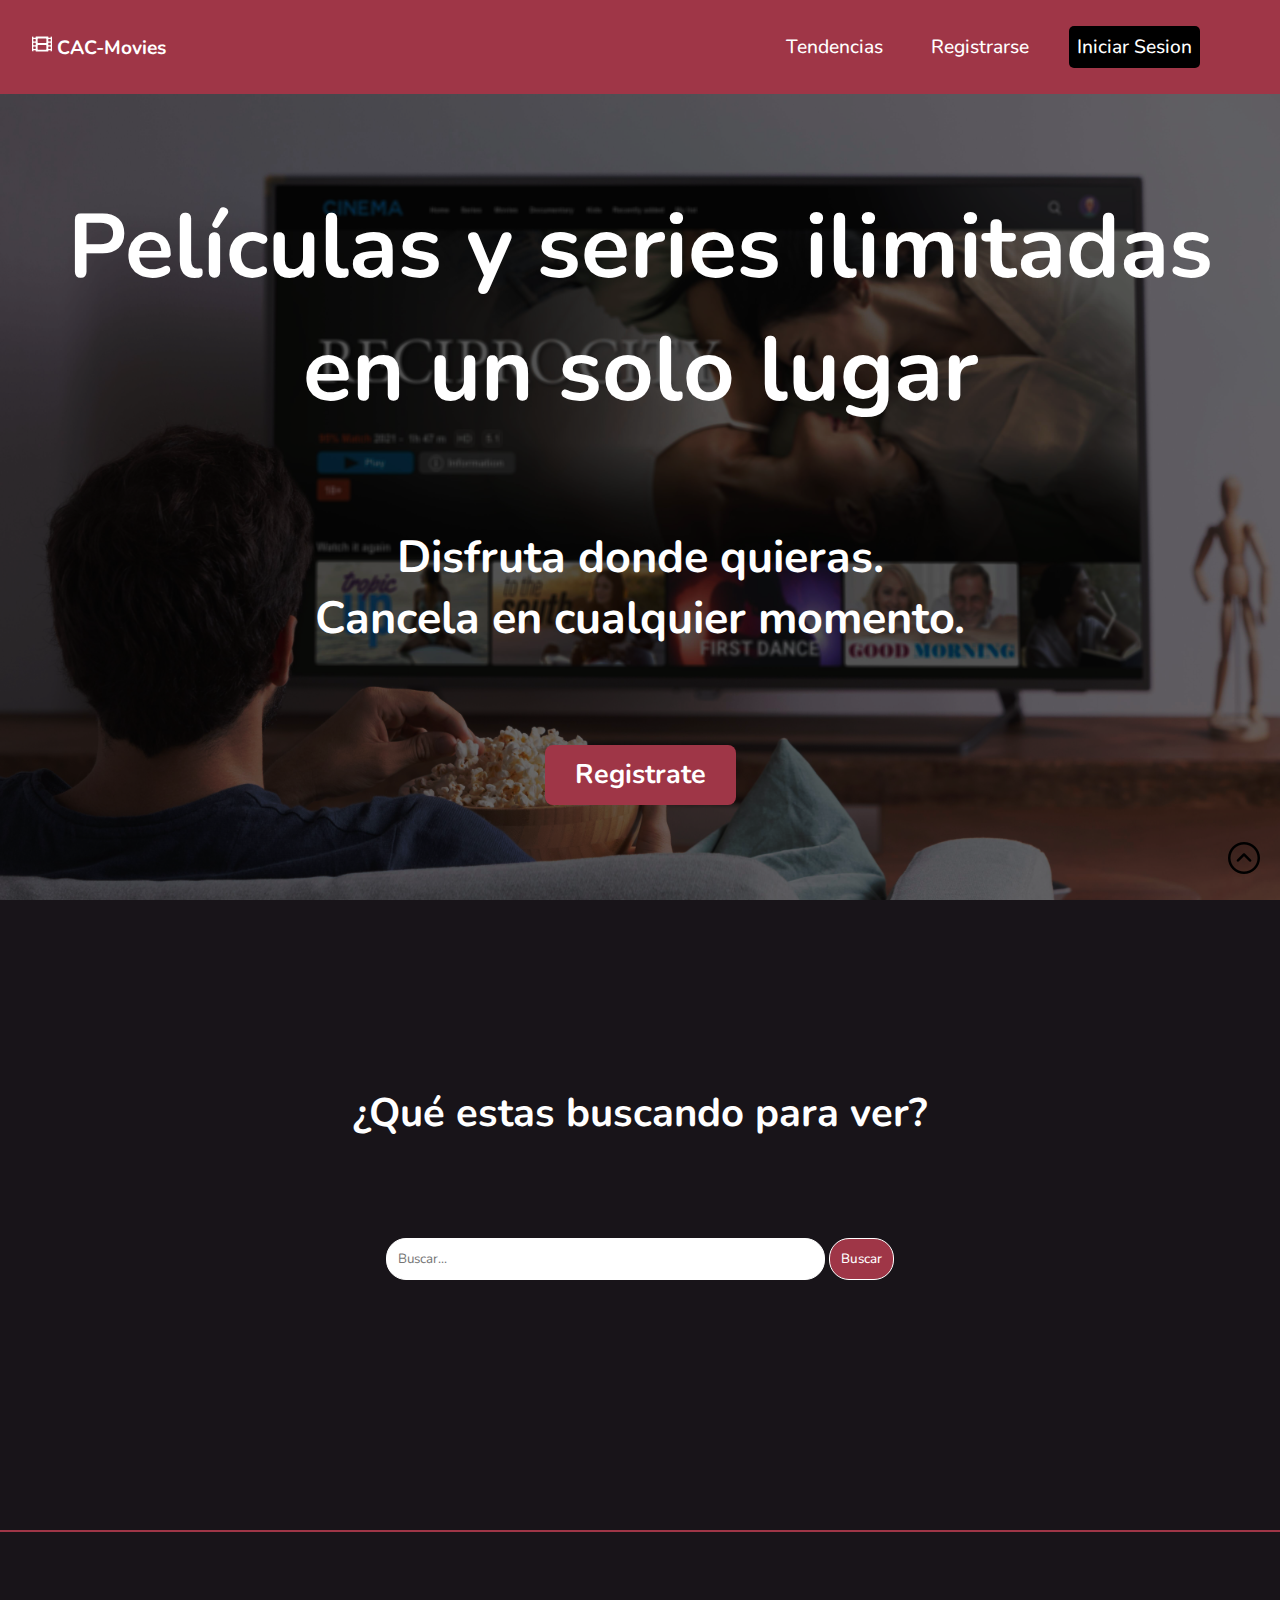
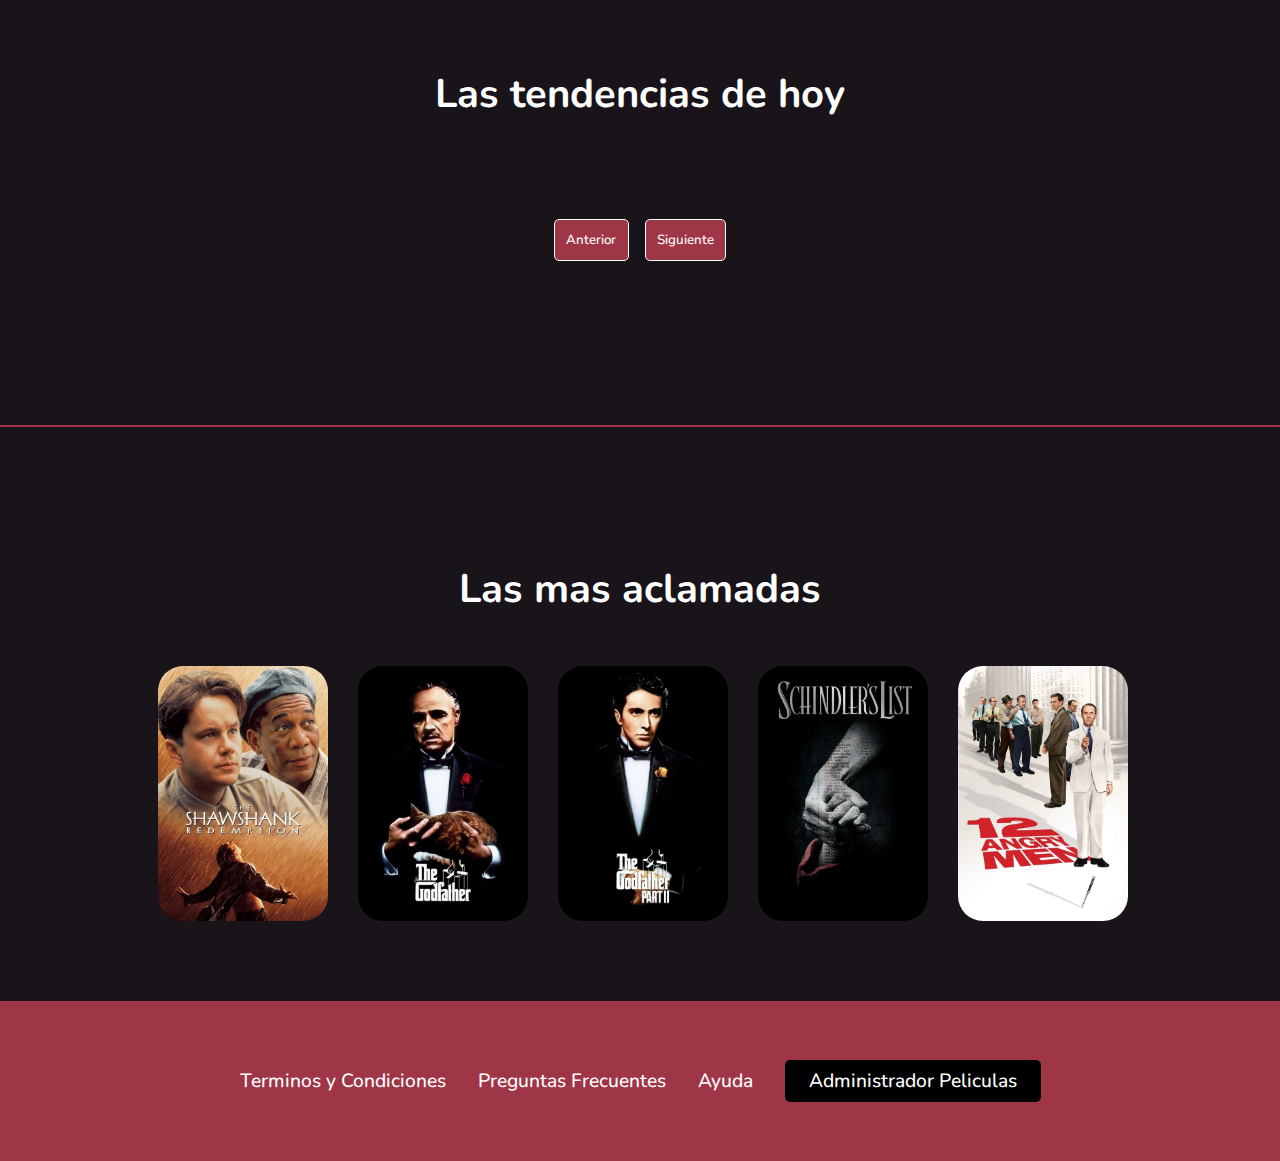
<file: index.html>
<!doctype html>
<html lang="en">

<head>

    <!-- Required meta tags -->
    <meta charset="utf-8" />
    <meta name="viewport" content="width=device-width, initial-scale=1, shrink-to-fit=no" />

    <!-- Bootstrap CSS v5.2.1 -->

    <!--( COMENTE ESTE LINK DE BOOSTRAP PORQUE ME AFECTA EN MI CSS) !

     <link href="https://cdn.jsdelivr.net/npm/bootstrap@5.3.2/dist/css/bootstrap.min.css" rel="stylesheet"
        integrity="sha384-T3c6CoIi6uLrA9TneNEoa7RxnatzjcDSCmG1MXxSR1GAsXEV/Dwwykc2MPK8M2HN" crossorigin="anonymous" />
    -->
    <link rel="preconnect" href="https://fonts.googleapis.com">
    <link rel="preconnect" href="https://fonts.gstatic.com" crossorigin>
    <link href="https://fonts.googleapis.com/css2?family=Nunito:ital,wght@0,200..1000;1,200..1000&display=swap"
        rel="stylesheet">

    <link rel="icon" href="./assets/Iconos/clapperboard_4240150.png">

    <link rel="stylesheet" href="./css/style.css">

   

    <title>CAC-MOVIES</title>

</head>

<body>
    <header>

        <nav class="naveg">

            <a href="#main" class="logo">
                <img src="./assets/Iconos/film-solid.svg" aria-hidden="true" height="20vw" alt="movie">
                <span>CAC-Movies</span>
            </a>

            <div class="container">

                <div class="item">
                    <a href="#tendencias" class="navLink">Tendencias</a>
                </div>

                <div class="item">
                    <a href="./formularioRegistro.html" class="navLink">Registrarse</a>
                </div>

                <div class="inicio">
                    <a href="./formularioIngreso.html" class="navInicio">Iniciar Sesion</a>
                </div>

            </div>

        </nav>

    </header>

    <main id="main" class="main">
        <section class="principal">
            <section class="banner">
                <h1>Películas y series ilimitadas
                    <br>
                    en un solo lugar
                </h1>
                <h2>Disfruta donde quieras.
                    <br>
                    Cancela en cualquier momento.
                </h2>
                <a class="botonRegistro" href="./formularioRegistro.html">Registrate</a>
            </section>
        </section>


        <section class="buscador">
            <h3 class="tituloSection">¿Qué estas buscando para ver?</h3>
            <article>
                <form>
                    <label for="buscador"></label>
                    <input class="barraBusqueda" type="text" size="50" placeholder="Buscar..." name="buscador"
                        id="buscador">
                    <input type="button" class="botonBusqueda" value="Buscar">
                </form>
            </article>

        </section>
        <!-- Seccion Tendencias -->
        <hr>

        <section id="tendencias">
            <h3 class="tituloSection">Las tendencias de hoy</h3>
            <div class="peliculas" id="tendenciasContainer">
                <!--
                <div class="peliculas"><a href="./pages/detalle.html">
                        <div class="pelicula"><img class="imgTendencia"
                                src="https://image.tmdb.org/t/p/w500//gmGK5Gw5CIGMPhOmTO0bNA9Q66c.jpg"
                                alt="Godzilla x Kong: The New Empire" loading="lazy">
                            <div class="tituloPelicula">
                                <h4>Godzilla x Kong: The New Empire</h4>
                            </div>
                        </div>
                    </a></div>
                    
                <div class="peliculas"><a href="./pages/detalle.html">
                        <div class="pelicula"><img class="imgTendencia"
                                src="https://image.tmdb.org/t/p/w500//kDp1vUBnMpe8ak4rjgl3cLELqjU.jpg"
                                alt="Kung Fu Panda 4" loading="lazy">
                            <div class="tituloPelicula">
                                <h4>Kung Fu Panda 4</h4>
                            </div>
                        </div>
                    </a></div>
                <div class="peliculas"><a href="./pages/detalle.html">
                        <div class="pelicula"><img class="imgTendencia"
                                src="https://image.tmdb.org/t/p/w500//1pdfLvkbY9ohJlCjQH2CZjjYVvJ.jpg"
                                alt="Dune: Part Two" loading="lazy">
                            <div class="tituloPelicula">
                                <h4>Dune: Part Two</h4>
                            </div>
                        </div>
                    </a></div>
                <div class="peliculas"><a href="./pages/detalle.html">
                        <div class="pelicula"><img class="imgTendencia"
                                src="https://image.tmdb.org/t/p/w500//hu40Uxp9WtpL34jv3zyWLb5zEVY.jpg" alt="No Way Up"
                                loading="lazy">
                            <div class="tituloPelicula">
                                <h4>No Way Up</h4>
                            </div>
                        </div>
                    </a></div>
                <div class="peliculas"><a href="./pages/detalle.html">
                        <div class="pelicula"><img class="imgTendencia"
                                src="https://image.tmdb.org/t/p/w500//8QVDXDiOGHRcAD4oM6MXjE0osSj.jpg" alt="Alienoid"
                                loading="lazy">
                            <div class="tituloPelicula">
                                <h4>Alienoid</h4>
                            </div>
                        </div>
                    </a></div>
                <div class="peliculas"><a href="./pages/detalle.html">
                        <div class="pelicula"><img class="imgTendencia"
                                src="https://image.tmdb.org/t/p/w500//bXi6IQiQDHD00JFio5ZSZOeRSBh.jpg" alt="Road House"
                                loading="lazy">
                            <div class="tituloPelicula">
                                <h4>Road House</h4>
                            </div>
                        </div>
                    </a></div>
                <div class="peliculas"><a href="./pages/detalle.html">
                        <div class="pelicula"><img class="imgTendencia"
                                src="https://image.tmdb.org/t/p/w500//ldfCF9RhR40mppkzmftxapaHeTo.jpg" alt="Migration"
                                loading="lazy">
                            <div class="tituloPelicula">
                                <h4>Migration</h4>
                            </div>
                        </div>
                    </a></div>
                <div class="peliculas"><a href="./pages/detalle.html">
                        <div class="pelicula"><img class="imgTendencia"
                                src="https://image.tmdb.org/t/p/w500//tMO0YLXgJZBnIAjoTSz26zE33YN.jpg" alt="Damaged"
                                loading="lazy">
                            <div class="tituloPelicula">
                                <h4>Damaged</h4>
                            </div>
                        </div>
                    </a></div>
                <div class="peliculas"><a href="./pages/detalle.html">
                        <div class="pelicula"><img class="imgTendencia"
                                src="https://image.tmdb.org/t/p/w500//wTW2t8ocWDlHns8I7vQxuqkyK58.jpg" alt="Breathe"
                                loading="lazy">
                            <div class="tituloPelicula">
                                <h4>Breathe</h4>
                            </div>
                        </div>
                    </a></div>
                <div class="peliculas"><a href="./pages/detalle.html">
                        <div class="pelicula"><img class="imgTendencia"
                                src="https://image.tmdb.org/t/p/w500//jFK2ZLQUzo9pea0jfMCHDfvWsx7.jpg"
                                alt="The Wages of Fear" loading="lazy">
                            <div class="tituloPelicula">
                                <h4>The Wages of Fear</h4>
                            </div>
                        </div>
                    </a></div>
                <div class="peliculas"><a href="./pages/detalle.html">
                        <div class="pelicula"><img class="imgTendencia"
                                src="https://image.tmdb.org/t/p/w500//cxevDYdeFkiixRShbObdwAHBZry.jpg"
                                alt="Rebel Moon - Part Two: The Scargiver" loading="lazy">
                            <div class="tituloPelicula">
                                <h4>Rebel Moon - Part Two: The Scargiver</h4>
                            </div>
                        </div>
                    </a></div>
                <div class="peliculas"><a href="./pages/detalle.html">
                        <div class="pelicula"><img class="imgTendencia"
                                src="https://image.tmdb.org/t/p/w500//rULWuutDcN5NvtiZi4FRPzRYWSh.jpg" alt="Madame Web"
                                loading="lazy">
                            <div class="tituloPelicula">
                                <h4>Madame Web</h4>
                            </div>
                        </div>
                    </a></div>
                <div class="peliculas"><a href="./pages/detalle.html">
                        <div class="pelicula"><img class="imgTendencia"
                                src="https://image.tmdb.org/t/p/w500//zIAF0UXtCJTJOYNYWiBfyifaaOi.jpg" alt="Outsource"
                                loading="lazy">
                            <div class="tituloPelicula">
                                <h4>Outsource</h4>
                            </div>
                        </div>
                    </a></div>
                <div class="peliculas"><a href="./pages/detalle.html">
                        <div class="pelicula"><img class="imgTendencia"
                                src="https://image.tmdb.org/t/p/w500//p1LbrdJ53dGfEhRopG71akfzOVu.jpg"
                                alt="After the Pandemic" loading="lazy">
                            <div class="tituloPelicula">
                                <h4>After the Pandemic</h4>
                            </div>
                        </div>
                    </a></div>
                <div class="peliculas"><a href="./pages/detalle.html">
                        <div class="pelicula"><img class="imgTendencia"
                                src="https://image.tmdb.org/t/p/w500//y2Aimt8isimtigec3e4kB2G9FMR.jpg" alt="Hard Hit"
                                loading="lazy">
                            <div class="tituloPelicula">
                                <h4>Hard Hit</h4>
                            </div>
                        </div>
                    </a></div>
                <div class="peliculas"><a href="./pages/detalle.html">
                        <div class="pelicula"><img class="imgTendencia"
                                src="https://image.tmdb.org/t/p/w500//mMnzNYvpqLLLdgF5TMmXfuy6wzx.jpg"
                                alt="Woody Woodpecker Goes to Camp" loading="lazy">
                            <div class="tituloPelicula">
                                <h4>Woody Woodpecker Goes to Camp</h4>
                            </div>
                        </div>
                    </a></div>
                <div class="peliculas"><a href="./pages/detalle.html">
                        <div class="pelicula"><img class="imgTendencia"
                                src="https://image.tmdb.org/t/p/w500//sh7Rg8Er3tFcN9BpKIPOMvALgZd.jpg" alt="Civil War"
                                loading="lazy">
                            <div class="tituloPelicula">
                                <h4>Civil War</h4>
                            </div>
                        </div>
                    </a></div>
                <div class="peliculas"><a href="./pages/detalle.html">
                        <div class="pelicula"><img class="imgTendencia"
                                src="https://image.tmdb.org/t/p/w500//rtosxP5sXuoRFPH4sVbMccLIPiV.jpg"
                                alt="The Three Musketeers: Milady" loading="lazy">
                            <div class="tituloPelicula">
                                <h4>The Three Musketeers: Milady</h4>
                            </div>
                        </div>
                    </a></div>
                <div class="peliculas"><a href="./pages/detalle.html">
                        <div class="pelicula"><img class="imgTendencia"
                                src="https://image.tmdb.org/t/p/w500//uoBHsxSgfc3PQsSn98RfnbePHOy.jpg"
                                alt="The Tearsmith" loading="lazy">
                            <div class="tituloPelicula">
                                <h4>The Tearsmith</h4>
                            </div>
                        </div>
                    </a></div>
                <div class="peliculas"><a href="./pages/detalle.html">
                        <div class="pelicula"><img class="imgTendencia"
                                src="https://image.tmdb.org/t/p/w500//ccJpK0rqzhQeP7Mrs2uKqObFY4L.jpg"
                                alt="Creation of the Gods I: Kingdom of Storms" loading="lazy">
                            <div class="tituloPelicula">
                                <h4>Creation of the Gods I: Kingdom of Storms</h4>
                            </div>
                        </div>
                    </a></div>

                    -->

            </div>
            <div class="contenedorBotones">
                <button class="botonanterior" id="botonanterior">Anterior</button>
                <button class="botonsiguiente" id="botonsiguiente">Siguiente</button>
            </div>
        </section>

        <hr>
        <!-- Termina seccion tendencia -->

        <!-- Seccion Mas Aclamadas -->

        <div class="masAclamadas">
            <div class="tituloAclamadas">
                <h3 class="tituloSection">Las mas aclamadas</h3>
            </div>
            <div class="imagenesAclamadas">
                <div><img src="./assets/img/aclamada_1.jpg" alt=""></div>
                <div><img src="./assets/img/aclamada_2.jpg" alt=""></div>
                <div><img src="./assets/img/aclamada_3.jpg" alt=""></div>
                <div><img src="./assets/img/aclamada_4.jpg" alt=""></div>
                <div><img src="./assets/img/aclamada_5.jpg" alt=""></div>
                <div><img src="./assets/img/aclamada_6.jpg" alt=""></div>
                <div><img src="./assets/img/aclamada_7.jpg" alt=""></div>
                <div><img src="./assets/img/aclamada_8.jpg" alt=""></div>
                <div><img src="./assets/img/aclamada_9.jpg" alt=""></div>
                <div><img src="./assets/img/aclamada_10.jpg" alt=""></div>
                <div><img src="./assets/img/aclamada_11.jpg" alt=""></div>
                <div><img src="./assets/img/aclamada_12.jpg" alt=""></div>

            </div>

        </div>

         <!-- Termina Mas Aclamadas -->



        <footer class="footer">

            <nav class="navega">
                <div class="container2">
                    <div class=" item2">
                        <a href="" class="linkitem"> Terminos y Condiciones</a>
                    </div>

                    <div class="item2">
                        <a href="" class="linkitem"> Preguntas Frecuentes</a>
                    </div>

                    <div class=" item2">
                        <a href="" class="linkitem"> Ayuda</a>
                    </div>

                    <div class=" inicio">
                        <a href="" class="linkitem"> Administrador Peliculas</a>
                    </div>
                </div>

            </nav>
            <a href="#main" class="arriba">
                <img src="./assets/img/flecha-hacia-arriba.png" alt="ir arriba">
            </a>
        </footer>

        <script src="./js/index.js"></script>

        <script src="https://cdn.jsdelivr.net/npm/@popperjs/core@2.11.8/dist/umd/popper.min.js"
            integrity="sha384-I7E8VVD/ismYTF4hNIPjVp/Zjvgyol6VFvRkX/vR+Vc4jQkC+hVqc2pM8ODewa9r"
            crossorigin="anonymous"></script>

        <script src="https://cdn.jsdelivr.net/npm/bootstrap@5.3.2/dist/js/bootstrap.min.js"
            integrity="sha384-BBtl+eGJRgqQAUMxJ7pMwbEyER4l1g+O15P+16Ep7Q9Q+zqX6gSbd85u4mG4QzX+"
            crossorigin="anonymous"></script>
    </main>

    </body>

</html>
</file>
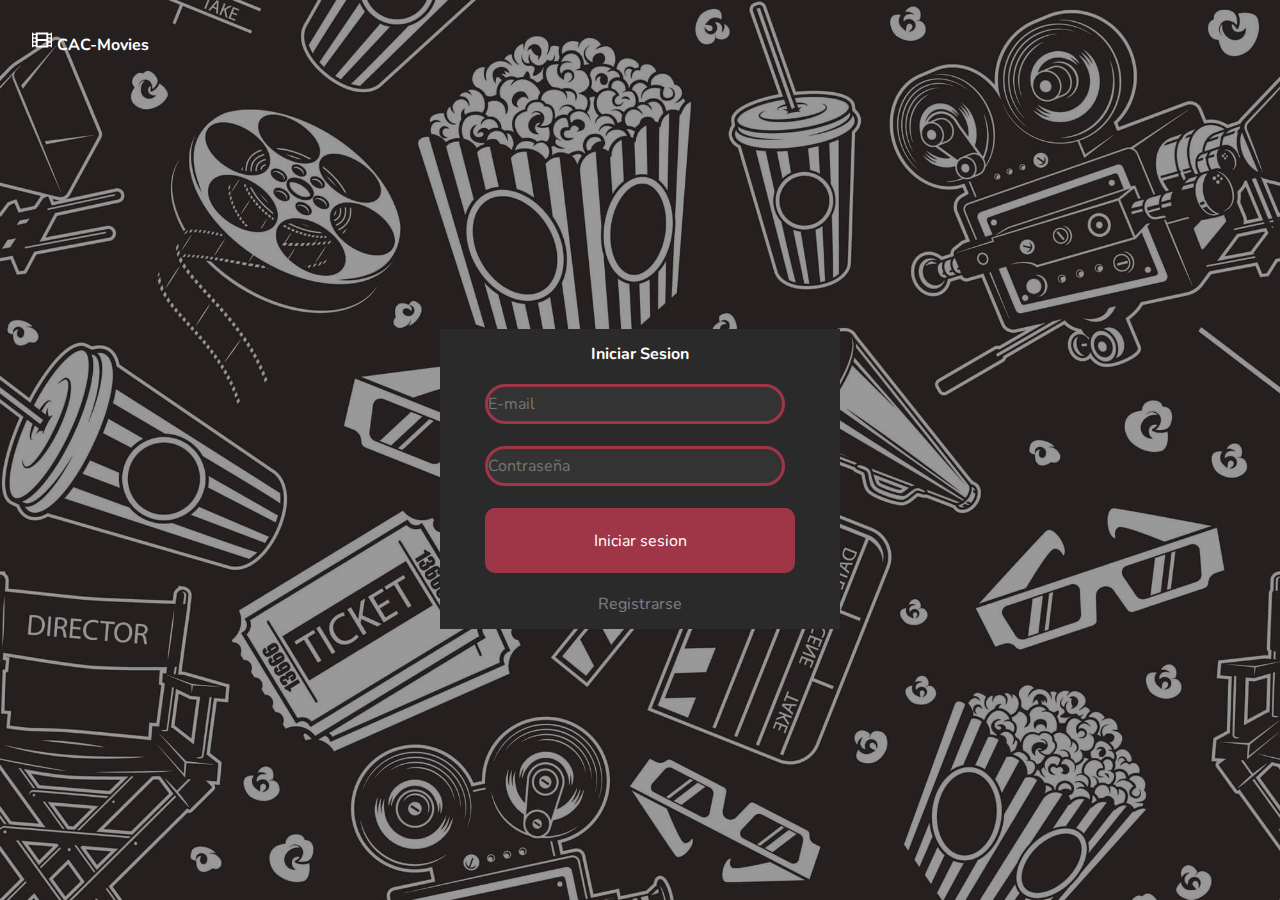
<file: formularioIngreso.html>
<!DOCTYPE html>
<html lang="en">

<head>
    <meta charset="UTF-8">
    <meta name="viewport" content="width=device-width, initial-scale=1.0">
    <title>Ingreso</title>
    <link rel="stylesheet" type="text/css" href="css/formularioingreso.css">
    <link rel="icon" href="./assets/Iconos/clapperboard_4240150.png" type="image/x-icon">
    <link rel="preconnect" href="https://fonts.googleapis.com">
    <link rel="preconnect" href="https://fonts.gstatic.com" crossorigin>
    <link href="https://fonts.googleapis.com/css2?family=Nunito:ital,wght@0,200..1000;1,200..1000&display=swap" rel="stylesheet">
</head>

<body>
    <header>
        <nav class="naveg" >
            <a href="./index.html" class="logo">
                <img src="./assets/Iconos/film-solid.svg" aria-hidden="true" height="20vw" alt="movie">
                <span>CAC-Movies</span>            
            </a>
        </nav>
    </header>
    <div class=contenedor>
        <div class="titulo">
            <h2>Iniciar Sesion</h2>
        </div>
        <div class="formulario">
            <form id="formularioingreso" method="post">
                <input class="email" type="text" name="email" id="email" placeholder="E-mail">
                <br>
                <span id="erroremail" class="error"></span>
                <br>
                <input class="contrasena" type="password" id="contrasena" name="contrasena" placeholder="Contraseña">
                <br>
                <span id="errorcontrasena" class="error"></span>
                <br>
                <input class="iniciar" type="submit" value="Iniciar sesion">
            </form>
        </div>
        <div class="registrarse">
            <a href="./formularioRegistro.html">Registrarse</a>
        </div>
    </div>

    <script src="./js/formularioingreso.js"></script>

</body>

</html>
</file>
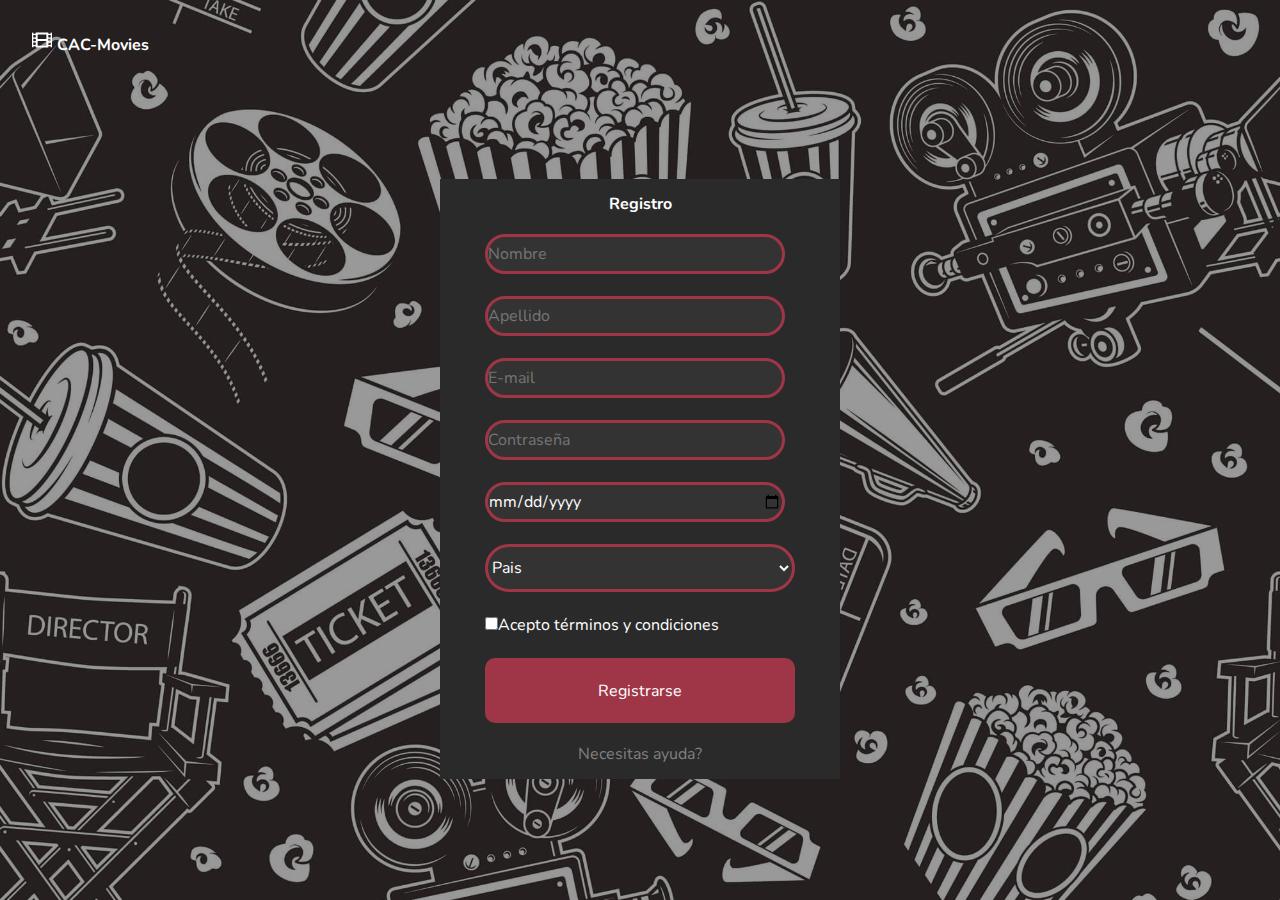
<file: formularioRegistro.html>
<!DOCTYPE html>
<html lang="en">

<head>
    <meta charset="UTF-8">
    <meta name="viewport" content="width=device-width, initial-scale=1.0">
    <title>Registro</title>
    <link rel="stylesheet" type="text/css" href="css/formularioregistro.css">
    <link rel="icon" href="./assets/Iconos/clapperboard_4240150.png" type="image/x-icon">
    <link rel="preconnect" href="https://fonts.googleapis.com">
    <link rel="preconnect" href="https://fonts.gstatic.com" crossorigin>
    <link href="https://fonts.googleapis.com/css2?family=Nunito:ital,wght@0,200..1000;1,200..1000&display=swap" rel="stylesheet">
</head>

<body>
    <header>
        <nav class="naveg" >
            <a href="./index.html" class="logo">
                <img src="./assets/Iconos/film-solid.svg" aria-hidden="true" height="20vw" alt="movie">
                <span>CAC-Movies</span>            
            </a>
        </nav>
    </header>
    <div class=contenedor>
        <div class="titulo">
            <h2>Registro</h2>
        </div>
        <div class="formulario">
            <form id="formularioregistro" method="post">
                <input class="nombre" type="text" name="nombre" id="nombre" placeholder="Nombre">
                <br>
                <span id="errornombre" class="error"></span>
                <br>
                <input class="apellido" type="text" name="apellido" id="apellido" placeholder="Apellido">
                <br>
                <span id="errorapellido" class="error"></span>
                <br>
                <input class="email" type="text" name="email" id="email" placeholder="E-mail">
                <br>
                <span id="erroremail" class="error"></span>
                <br>
                <input class="contrasena" type="password" name="contrasena" id="contrasena" placeholder="Contraseña">
                <br>
                <span id="errorcontrasena" class="error"></span>
                <br>
                <input class="date" type="date" name="date" id="date">
                <br>
                <span id="errorfecha" class="error"></span>
                <br>
                <select class="pais" name="pais" id="pais">
                    <option value="">Pais</option>
                    <option value="AF">Afganistán</option>
                    <option value="AL">Albania</option>
                    <option value="DE">Alemania</option>
                    <option value="AD">Andorra</option>
                    <option value="AO">Angola</option>
                    <option value="AI">Anguilla</option>
                    <option value="AQ">Antártida</option>
                    <option value="AG">Antigua y Barbuda</option>
                    <option value="AN">Antillas Holandesas</option>
                    <option value="SA">Arabia Saudí</option>
                    <option value="DZ">Argelia</option>
                    <option value="AR">Argentina</option>
                    <option value="AM">Armenia</option>
                    <option value="AW">Aruba</option>
                    <option value="AU">Australia</option>
                    <option value="AT">Austria</option>
                    <option value="AZ">Azerbaiyán</option>
                    <option value="BS">Bahamas</option>
                    <option value="BH">Bahrein</option>
                    <option value="BD">Bangladesh</option>
                    <option value="BB">Barbados</option>
                    <option value="BE">Bélgica</option>
                    <option value="BZ">Belice</option>
                    <option value="BJ">Benin</option>
                    <option value="BM">Bermudas</option>
                    <option value="BY">Bielorrusia</option>
                    <option value="MM">Birmania</option>
                    <option value="BO">Bolivia</option>
                    <option value="BA">Bosnia y Herzegovina</option>
                    <option value="BW">Botswana</option>
                    <option value="BR">Brasil</option>
                    <option value="BN">Brunei</option>
                    <option value="BG">Bulgaria</option>
                    <option value="BF">Burkina Faso</option>
                    <option value="BI">Burundi</option>
                    <option value="BT">Bután</option>
                    <option value="CV">Cabo Verde</option>
                    <option value="KH">Camboya</option>
                    <option value="CM">Camerún</option>
                    <option value="CA">Canadá</option>
                    <option value="TD">Chad</option>
                    <option value="CL">Chile</option>
                    <option value="CN">China</option>
                    <option value="CY">Chipre</option>
                    <option value="VA">Ciudad del Vaticano (Santa Sede)</option>
                    <option value="CO">Colombia</option>
                    <option value="KM">Comores</option>
                    <option value="CG">Congo</option>
                    <option value="CD">Congo, República Democrática del</option>
                    <option value="KR">Corea</option>
                    <option value="KP">Corea del Norte</option>
                    <option value="CI">Costa de Marfíl</option>
                    <option value="CR">Costa Rica</option>
                    <option value="HR">Croacia (Hrvatska)</option>
                    <option value="CU">Cuba</option>
                    <option value="DK">Dinamarca</option>
                    <option value="DJ">Djibouti</option>
                    <option value="DM">Dominica</option>
                    <option value="EC">Ecuador</option>
                    <option value="EG">Egipto</option>
                    <option value="SV">El Salvador</option>
                    <option value="AE">Emiratos Árabes Unidos</option>
                    <option value="ER">Eritrea</option>
                    <option value="SI">Eslovenia</option>
                    <option value="ES">España</option>
                    <option value="US">Estados Unidos</option>
                    <option value="EE">Estonia</option>
                    <option value="ET">Etiopía</option>
                    <option value="FJ">Fiji</option>
                    <option value="PH">Filipinas</option>
                    <option value="FI">Finlandia</option>
                    <option value="FR">Francia</option>
                    <option value="GA">Gabón</option>
                    <option value="GM">Gambia</option>
                    <option value="GE">Georgia</option>
                    <option value="GH">Ghana</option>
                    <option value="GI">Gibraltar</option>
                    <option value="GD">Granada</option>
                    <option value="GR">Grecia</option>
                    <option value="GL">Groenlandia</option>
                    <option value="GP">Guadalupe</option>
                    <option value="GU">Guam</option>
                    <option value="GT">Guatemala</option>
                    <option value="GY">Guayana</option>
                    <option value="GF">Guayana Francesa</option>
                    <option value="GN">Guinea</option>
                    <option value="GQ">Guinea Ecuatorial</option>
                    <option value="GW">Guinea-Bissau</option>
                    <option value="HT">Haití</option>
                    <option value="HN">Honduras</option>
                    <option value="HU">Hungría</option>
                    <option value="IN">India</option>
                    <option value="ID">Indonesia</option>
                    <option value="IQ">Irak</option>
                    <option value="IR">Irán</option>
                    <option value="IE">Irlanda</option>
                    <option value="BV">Isla Bouvet</option>
                    <option value="CX">Isla de Christmas</option>
                    <option value="IS">Islandia</option>
                    <option value="KY">Islas Caimán</option>
                    <option value="CK">Islas Cook</option>
                    <option value="CC">Islas de Cocos o Keeling</option>
                    <option value="FO">Islas Faroe</option>
                    <option value="HM">Islas Heard y McDonald</option>
                    <option value="FK">Islas Malvinas</option>
                    <option value="MP">Islas Marianas del Norte</option>
                    <option value="MH">Islas Marshall</option>
                    <option value="UM">Islas menores de Estados Unidos</option>
                    <option value="PW">Islas Palau</option>
                    <option value="SB">Islas Salomón</option>
                    <option value="SJ">Islas Svalbard y Jan Mayen</option>
                    <option value="TK">Islas Tokelau</option>
                    <option value="TC">Islas Turks y Caicos</option>
                    <option value="VI">Islas Vírgenes (EEUU)</option>
                    <option value="VG">Islas Vírgenes (Reino Unido)</option>
                    <option value="WF">Islas Wallis y Futuna</option>
                    <option value="IL">Israel</option>
                    <option value="IT">Italia</option>
                    <option value="JM">Jamaica</option>
                    <option value="JP">Japón</option>
                    <option value="JO">Jordania</option>
                    <option value="KZ">Kazajistán</option>
                    <option value="KE">Kenia</option>
                    <option value="KG">Kirguizistán</option>
                    <option value="KI">Kiribati</option>
                    <option value="KW">Kuwait</option>
                    <option value="LA">Laos</option>
                    <option value="LS">Lesotho</option>
                    <option value="LV">Letonia</option>
                    <option value="LB">Líbano</option>
                    <option value="LR">Liberia</option>
                    <option value="LY">Libia</option>
                    <option value="LI">Liechtenstein</option>
                    <option value="LT">Lituania</option>
                    <option value="LU">Luxemburgo</option>
                    <option value="MK">Macedonia, Ex-República Yugoslava de</option>
                    <option value="MG">Madagascar</option>
                    <option value="MY">Malasia</option>
                    <option value="MW">Malawi</option>
                    <option value="MV">Maldivas</option>
                    <option value="ML">Malí</option>
                    <option value="MT">Malta</option>
                    <option value="MA">Marruecos</option>
                    <option value="MQ">Martinica</option>
                    <option value="MU">Mauricio</option>
                    <option value="MR">Mauritania</option>
                    <option value="YT">Mayotte</option>
                    <option value="MX">México</option>
                    <option value="FM">Micronesia</option>
                    <option value="MD">Moldavia</option>
                    <option value="MC">Mónaco</option>
                    <option value="MN">Mongolia</option>
                    <option value="MS">Montserrat</option>
                    <option value="MZ">Mozambique</option>
                    <option value="NA">Namibia</option>
                    <option value="NR">Nauru</option>
                    <option value="NP">Nepal</option>
                    <option value="NI">Nicaragua</option>
                    <option value="NE">Níger</option>
                    <option value="NG">Nigeria</option>
                    <option value="NU">Niue</option>
                    <option value="NF">Norfolk</option>
                    <option value="NO">Noruega</option>
                    <option value="NC">Nueva Caledonia</option>
                    <option value="NZ">Nueva Zelanda</option>
                    <option value="OM">Omán</option>
                    <option value="NL">Países Bajos</option>
                    <option value="PA">Panamá</option>
                    <option value="PG">Papúa Nueva Guinea</option>
                    <option value="PK">Paquistán</option>
                    <option value="PY">Paraguay</option>
                    <option value="PE">Perú</option>
                    <option value="PN">Pitcairn</option>
                    <option value="PF">Polinesia Francesa</option>
                    <option value="PL">Polonia</option>
                    <option value="PT">Portugal</option>
                    <option value="PR">Puerto Rico</option>
                    <option value="QA">Qatar</option>
                    <option value="UK">Reino Unido</option>
                    <option value="CF">República Centroafricana</option>
                    <option value="CZ">República Checa</option>
                    <option value="ZA">República de Sudáfrica</option>
                    <option value="DO">República Dominicana</option>
                    <option value="SK">República Eslovaca</option>
                    <option value="RE">Reunión</option>
                    <option value="RW">Ruanda</option>
                    <option value="RO">Rumania</option>
                    <option value="RU">Rusia</option>
                    <option value="EH">Sahara Occidental</option>
                    <option value="KN">Saint Kitts y Nevis</option>
                    <option value="WS">Samoa</option>
                    <option value="AS">Samoa Americana</option>
                    <option value="SM">San Marino</option>
                    <option value="VC">San Vicente y Granadinas</option>
                    <option value="SH">Santa Helena</option>
                    <option value="LC">Santa Lucía</option>
                    <option value="ST">Santo Tomé y Príncipe</option>
                    <option value="SN">Senegal</option>
                    <option value="SC">Seychelles</option>
                    <option value="SL">Sierra Leona</option>
                    <option value="SG">Singapur</option>
                    <option value="SY">Siria</option>
                    <option value="SO">Somalia</option>
                    <option value="LK">Sri Lanka</option>
                    <option value="PM">St Pierre y Miquelon</option>
                    <option value="SZ">Suazilandia</option>
                    <option value="SD">Sudán</option>
                    <option value="SE">Suecia</option>
                    <option value="CH">Suiza</option>
                    <option value="SR">Surinam</option>
                    <option value="TH">Tailandia</option>
                    <option value="TW">Taiwán</option>
                    <option value="TZ">Tanzania</option>
                    <option value="TJ">Tayikistán</option>
                    <option value="TF">Territorios franceses del Sur</option>
                    <option value="TP">Timor Oriental</option>
                    <option value="TG">Togo</option>
                    <option value="TO">Tonga</option>
                    <option value="TT">Trinidad y Tobago</option>
                    <option value="TN">Túnez</option>
                    <option value="TM">Turkmenistán</option>
                    <option value="TR">Turquía</option>
                    <option value="TV">Tuvalu</option>
                    <option value="UA">Ucrania</option>
                    <option value="UG">Uganda</option>
                    <option value="UY">Uruguay</option>
                    <option value="UZ">Uzbekistán</option>
                    <option value="VU">Vanuatu</option>
                    <option value="VE">Venezuela</option>
                    <option value="VN">Vietnam</option>
                    <option value="YE">Yemen</option>
                    <option value="YU">Yugoslavia</option>
                    <option value="ZM">Zambia</option>
                    <option value="ZW">Zimbabue</option>
                </select>
                <br>
                <span id="errorpais" class="error"></span>
                <br>
                <input type="checkbox" id="checkbox" value="checkbox"/>Acepto términos y condiciones
                <br>
                <span id="errorcheck" class="error"></span>
                <br>
                <input class="enviar" type="submit" value="Registrarse" id="submit">
            </form>
        </div>
        <div class="ayuda">
            <a href="">Necesitas ayuda?</a>
        </div>
    </div>

    <script src="js/formularioregistro.js"></script>

</body>

</html>
</file>
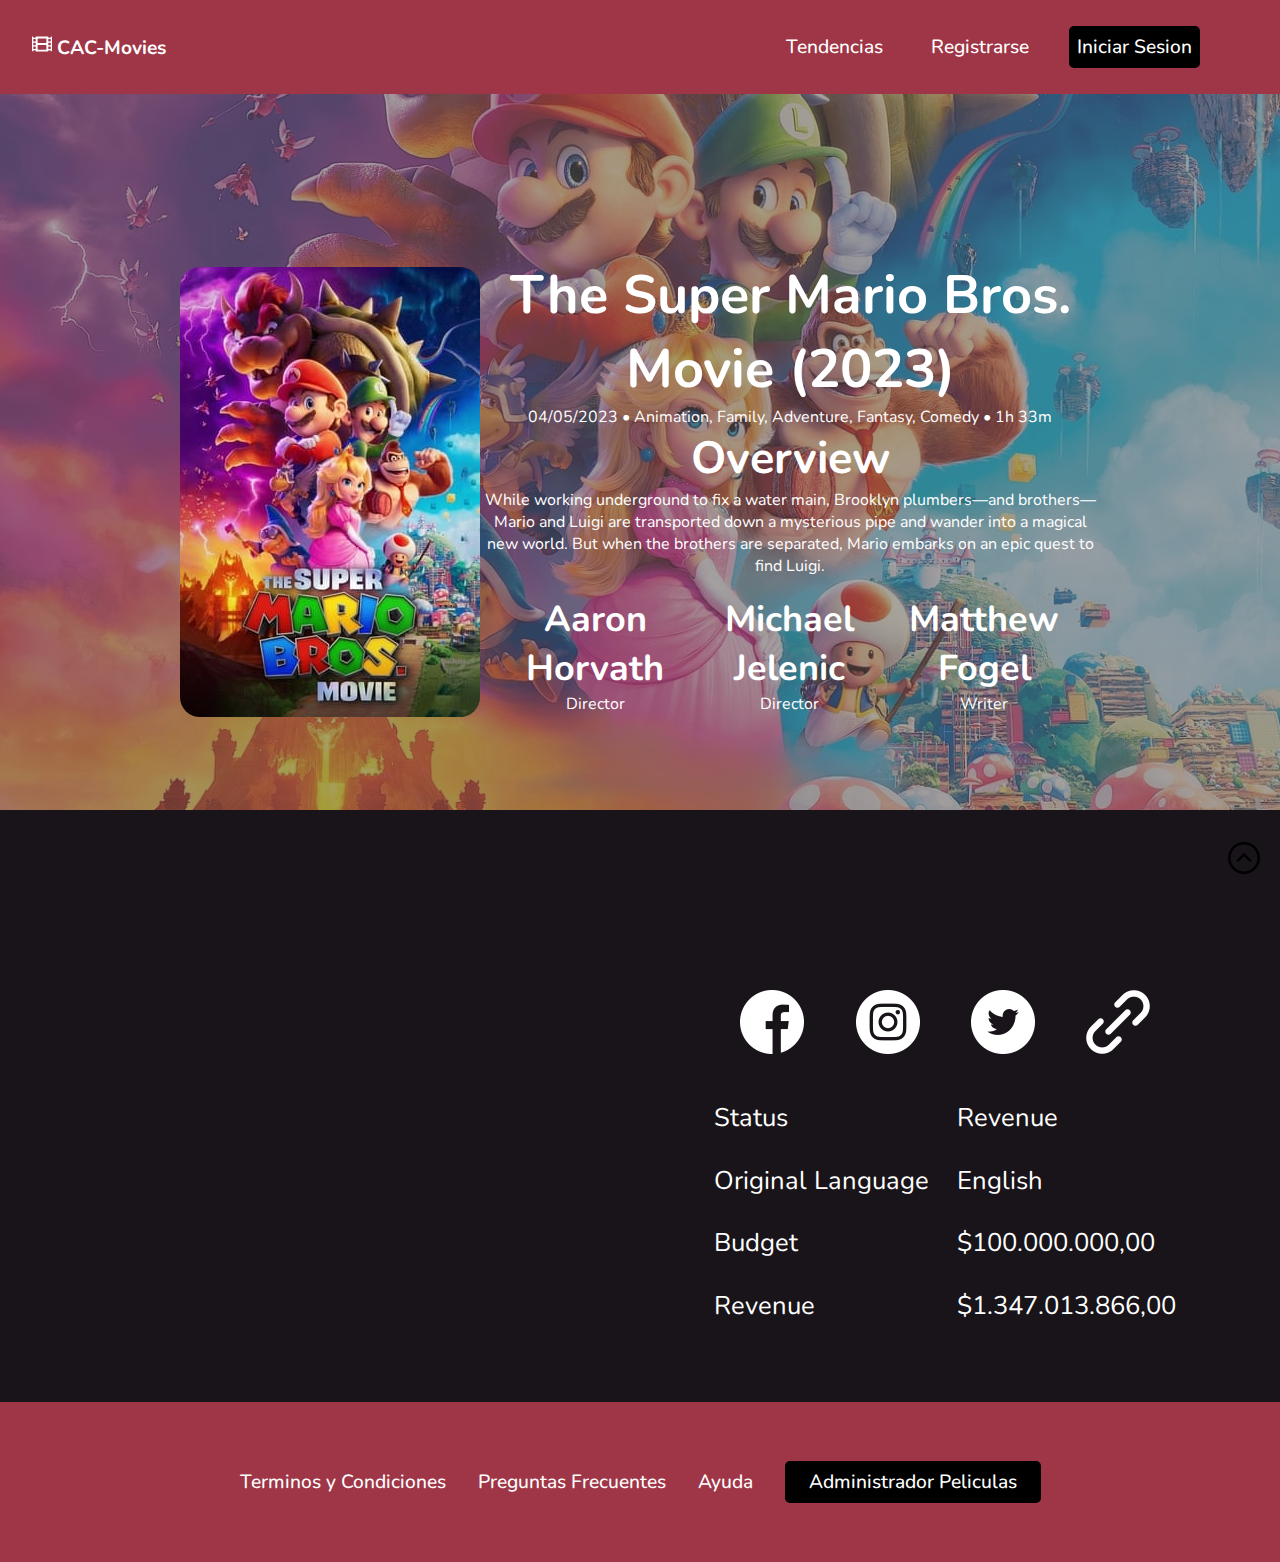
<file: pages/detalle.html>
<!doctype html>
<html lang="en">

<head>

    <!-- Required meta tags -->
    <meta charset="utf-8" />
    <meta name="viewport" content="width=device-width, initial-scale=1, shrink-to-fit=no" />

    <!-- Bootstrap CSS v5.2.1 -->

    <!--( COMENTE ESTE LINK DE BOOSTRAP PORQUE ME AFECTA EN MI CSS) !

     <link href="https://cdn.jsdelivr.net/npm/bootstrap@5.3.2/dist/css/bootstrap.min.css" rel="stylesheet"
        integrity="sha384-T3c6CoIi6uLrA9TneNEoa7RxnatzjcDSCmG1MXxSR1GAsXEV/Dwwykc2MPK8M2HN" crossorigin="anonymous" />
    -->
    <link rel="preconnect" href="https://fonts.googleapis.com">
    <link rel="preconnect" href="https://fonts.gstatic.com" crossorigin>
    <link href="https://fonts.googleapis.com/css2?family=Nunito:ital,wght@0,200..1000;1,200..1000&display=swap"
        rel="stylesheet">

    <!-- <link rel="icon" href="/ProyectoCAC/assets/Iconos/clapperboard_4240150.png"> -->
    <link rel="icon" href="../assets/Iconos/clapperboard_4240150.png">

    <link rel="stylesheet" href="../css/detalle.css">

    <title>CAC-MOVIES</title>

</head>

<body>
    <header>

        <nav class="naveg">

            <a href="../index.html" class="logo">
                <!-- <img src="/ProyectoCAC/assets/Iconos/film-solid.svg" aria-hidden="true" height="20vw"
                    alt="movie"> -->
                <img src="../assets/Iconos/film-solid.svg" aria-hidden="true" height="20vw"
                    alt="movie">
                <span>CAC-Movies</span>
            </a>

            <div class="container">

                <div class="item">
                    <a href="../index.html" class="navLink">Tendencias</a>
                </div>

                <div class="item">
                    <a href="../formularioRegistro.html" class="navLink">Registrarse</a>
                </div>

                <div class="inicio">
                    <a href="../formularioIngreso.html" class="navInicio">Iniciar Sesion</a>
                </div>

            </div>

        </nav>

    </header>

    <main id="main" class="main">
        <section class="marioDetalles">
            <div class="posterMario">
                <!-- <img src="/ProyectoCAC/assets/img/mario.jpg"> -->
                <img src="../assets/img/mario.jpg">
            </div>
            <article class="detallesEscritos ">
                <div class="tituloClasificacion">
                    <h1>The Super Mario Bros. Movie (2023)</h1>
                    <p>04/05/2023 • Animation, Family, Adventure, Fantasy, Comedy • 1h 33m</p>
                </div>
                <div class="resumen">
                    <h2>Overview</h2>
                    <p>While working underground to fix a water main, Brooklyn plumbers—and brothers—Mario and Luigi
                        are
                        transported down a mysterious pipe and wander into a magical new world. But when the
                        brothers
                        are
                        separated, Mario embarks on an epic quest to find Luigi.</p>
                </div>
                <div class="directorEscritor">
                    <div>
                        <div><h3>Aaron Horvath</h3></div>
                        <span>Director</span>
                    </div>
                    <div>
                        <div><h3>Michael Jelenic</h3></div>
                        <span>Director</span>
                    </div>
                    <div>
                        <div><h3>Matthew Fogel</h3></div>
                        <span>Writer</span>
                    </div>
                </div>
            </article>
        </section>
        <section class="trailerInfo">

            <div class="videoMario">
                <div class="containerMarioVideo">
                    <iframe width="560" height="315" src="https://www.youtube.com/embed/RjNcTBXTk4I"
                        title="The Super Mario Bros. Movie | Final Trailer" frameborder="0"
                        allow="accelerometer; autoplay; clipboard-write; encrypted-media; gyroscope; picture-in-picture; web-share"
                        referrerpolicy="strict-origin-when-cross-origin" allowfullscreen></iframe>
                </div>
            </div>
            <article class="redesDatos">
                <div>

                    <div class="enlacesRedes">
                        <!-- <div class="redes"><a href="https://www.facebook.com/supermariomovie" target="_blank"><img
                                    src="/ProyectoCAC/assets/Iconos/facebook.png"></a>
                        </div>
                        <div class="redes"><a href="https://www.instagram.com/supermariomovie/" target="_blank"><img
                                src="/ProyectoCAC/assets/Iconos/instagram.png"></a>
                        </div>
                        <div class="redes"><a href="https://twitter.com/supermariomovie" target="_blank"><img
                                src="/ProyectoCAC/assets/Iconos/gorjeo.png"></a>
                        </div>
                        <div class="redes"><a href="https://www.uphe.com/movies/the-super-mario-bros-movie"
                            target="_blank"><img src="/ProyectoCAC/assets/Iconos/cadena.png"></a>
                        </div> -->
                        <div class="redes"><a href="https://www.facebook.com/supermariomovie" target="_blank"><img
                                    src="../assets/Iconos/facebook.png"></a>
                        </div>
                        <div class="redes"><a href="https://www.instagram.com/supermariomovie/" target="_blank"><img
                                src="../assets/Iconos/instagram.png"></a>
                        </div>
                        <div class="redes"><a href="https://twitter.com/supermariomovie" target="_blank"><img
                                src="../assets/Iconos/gorjeo.png"></a>
                        </div>
                        <div class="redes"><a href="https://www.uphe.com/movies/the-super-mario-bros-movie"
                            target="_blank"><img src="../assets/Iconos/cadena.png"></a>
                        </div>
                    </div>

                </div>

                <table class="info">
                    <tr>
                        <td class="items">Status</td>
                        <td class="items"> Revenue</td>
                    </tr>
                    <tr>
                        <td class="items">Original Language</td>
                        <td class="items"> English</td>
                    </tr>
                    <tr>
                        <td class="items">Budget</td>
                        <td class="items"> $100.000.000,00</td>
                    </tr>
                    <tr>
                        <td class="items">Revenue</td>
                        <td class="items"> $1.347.013.866,00</td>
                    </tr>
                </table>

            </article>



        </section>


        <footer class="footer">

            <nav class="navega">
                <div class="container2">
                    <div class=" item2">
                        <a href="" class="linkitem"> Terminos y Condiciones</a>
                    </div>

                    <div class="item2">
                        <a href="" class="linkitem"> Preguntas Frecuentes</a>
                    </div>

                    <div class=" item2">
                        <a href="" class="linkitem"> Ayuda</a>
                    </div>

                    <div class=" inicio">
                        <a href="" class="linkitem"> Administrador Peliculas</a>
                    </div>
                </div>

            </nav>
            <a href="#main" class="arriba">
                <img src="../assets/img/flecha-hacia-arriba.png" alt="ir arriba">
            </a>
        </footer>



        <script src="https://cdn.jsdelivr.net/npm/@popperjs/core@2.11.8/dist/umd/popper.min.js"
            integrity="sha384-I7E8VVD/ismYTF4hNIPjVp/Zjvgyol6VFvRkX/vR+Vc4jQkC+hVqc2pM8ODewa9r"
            crossorigin="anonymous"></script>

        <script src="https://cdn.jsdelivr.net/npm/bootstrap@5.3.2/dist/js/bootstrap.min.js"
            integrity="sha384-BBtl+eGJRgqQAUMxJ7pMwbEyER4l1g+O15P+16Ep7Q9Q+zqX6gSbd85u4mG4QzX+"
            crossorigin="anonymous"></script>
    </main>

    <body>

    </body>

</html>
</file>
<file: css/style.css>
* {
  box-sizing: border-box;
  font-family: "Nunito", sans-serif;
  margin: 0;
  padding: 0;
}
html {
  overflow-y: scroll; /* Permitir el scroll vertical */
}
::-webkit-scrollbar {
  width: 10px; /* Ancho del scrollbar */
}
::-webkit-scrollbar-thumb {
  background-color: #9f3647;
}
::-webkit-scrollbar-track {
  background: rgb(23, 23, 23);
}
body {
  background-color: #181419;
  height: 80vh;
  scrollbar-width: thin; /* Anchura del scrollbar en Firefox */
  scrollbar-color: #9f3647 #f5f5f5; /* Color del thumb y track en Firefox */
}

:link {
  color: white;
  text-decoration: none;
}

@keyframes move-shaking {
  0% {
    transform: translate(0, 0) rotate(0deg);
  }

  25% {
    transform: translate(5px, 5px) rotate(5deg);
  }

  50% {
    transform: translate(0, 0) rotate(0eg);
  }

  75% {
    transform: translate(-5px, 5px) rotate(-5deg);
  }

  100% {
    transform: translate(0, 0) rotate(0deg);
  }
}

/* ESCRITORIO */

header {
  background-color: #9f3647;
  color: #ffffff;
  height: 10vh;
  position: fixed;
  top: 0;
  left: 0;
  right: 0;
  z-index: 10;
}

.naveg {
  color: white;
  background-color: #9f3647;
  display: flex;
  justify-content: space-between;
  padding: 0px;
  margin: 0px;
  font-weight: 700;
  font-size: 1.5rem;
  align-items: center;
}

.logo {
  align-items: center;
  font-weight: 700;
  font-size: 1.2rem;
  margin-left: 2rem;
  color: #ffffff;

  &:hover {
    animation: move-shaking 0.25s infinite;
  }
}

.container {
  height: 3%;
  display: inline-flex;
  align-items: rigth;
  font-weight: 700;
  margin: 10px;
  margin-right: 4rem;
}

.item {
  margin: 1rem;
  padding: 0.5rem;
  font-weight: 500;
  font-size: 1.2rem;

  .navLink {
    color: #ffffff;
  }

  &:hover {
    transform: scale(0.95);
    box-shadow: 0 0 10px rgba(0, 0, 0, 0.3);
    border-radius: 0.5rem;
  }
}

.inicio {
  margin: 1rem;
  padding: 0.5rem;
  font-weight: 500;
  font-size: 1.2rem;
  background-color: black;
  border-radius: 5px;
  transition: transform 0.5s, box-shadow 0.5s;

  &:hover {
    background-color: #9f3647;
    transform: scale(0.95);
    box-shadow: 0 0 10px rgba(0, 0, 0, 0.3);
    border-radius: 5px;
  }
}

hr {
  border: solid 1px #9f3647;
  margin-bottom: 15vh;
}

h1 {
  color: white;
  font-size: 10vh;
  text-align: center;
}

h2 {
  color: white;
  font-size: 5vh;
  text-align: center;
}

a {
  color: white;
}

.principal {
  .banner {
    height: 90vh;
    background-image: url(../assets/img/banner-bg.jpg);
    background-position: center;
    background-repeat: no-repeat;
    background-size: cover;
    background-blend-mode: soft-light;
    background-color: rgba(32, 32, 32, 0.89);
    display: flex;
    flex-direction: column;
    align-items: center;
    justify-content: space-evenly;
    margin-top: 10vh;

    .botonRegistro {
      background-color: #9f3647;
      font-size: 3vh;
      font-weight: bold;
      padding: 30px;
      height: 5vh;
      display: flex;
      align-items: center;
      border-radius: 0.5rem;

      &:hover {
        cursor: pointer;
        transform: scale(0.95);
        box-shadow: 0 0 15px #ffffff83;
      }
    }
  }
}

.buscador {
  display: flex;
  flex-direction: column;
  align-items: center;
  justify-content: center;
  height: 70vh;

  .tituloSection {
    font-size: 2.5rem;
    text-align: center;
    margin-bottom: 50px;
    color: #ffffff;
  }

  .barraBusqueda {
    padding: 0.7rem;
    margin-top: 3rem;
    margin-bottom: 4rem;
    border: 1px solid white;
    border-radius: 20px;
  }

  .botonBusqueda {
    padding: 0.7rem;
    margin-top: 3rem;
    margin-bottom: 4rem;
    border: 1px solid white;
    border-radius: 20px;
    background-color: #9f3647;
    color: white;
    font-weight: 500;
    transition: transform 0.5s, box-shadow 0.5s;

    &:hover {
      cursor: pointer;
      transform: scale(0.9);
      box-shadow: 0 0 7px #ffffff;
    }
  }
}

/* TELEFONO/TABLET */

@media (max-width: 768px) {
  .header {
    height: initial;
  }

  .naveg {
    flex-direction: column;
    row-gap: 2rem;
  }

  .logo {
    font-size: 1.2rem;
    font-weight: 700;
    margin-top: 1rem;
  }

  .container {
    padding: initial;
    font-weight: 400;
    margin-right: initial;
    padding: 0.2rem;
    font-size: 1rem;
  }
}

/*ESCRITORIO*/
.footer {
  background-color: #9f3647;
  text-decoration: none;
  position: relative;
  bottom: 0;
  width: 100%;
  /* height: 100%; */
  height: 10vh;
  z-index: 10;
  display: flex;
  justify-content: center;
}

.navega {
  display: flex;
  align-items: center;
  justify-content: center;
  left: 0;
  bottom: 0;
  height: 10rem;
  width: 100%;
  background-color: #9f3647;
}

.container2 {
  display: inline-flex;
  align-items: center;
  font-weight: 700;
  height: fit-content;
}

.linkitem {
  color: white;
  margin: 1rem;
  font-weight: 500;
  font-size: 1.2rem;
}

.arriba {
  position: fixed;
  bottom: 20px;
  right: 20px;
  color: white;
  cursor: pointer;
}

/*TELEFONO/TABLET*/

@media (max-width: 768px) {
  .banner {
    height: initial;
    padding-top: 100px;
  }

  .footer {
    height: initial;
    padding-top: 15px;
    padding-bottom: 20px;
  }

  .container2 {
    flex-direction: column;
    row-gap: 15px;
  }

  .linkitem {
    font-size: 1rem;
  }

  .inicio {
    padding: 0.5rem 0.8rem;
  }
}

/*TENDENCIAS*/
/*
tendencias
"tituloSection"
tendenciasContainer
peliculas
pelicula
tituloPelicula
*/
#tendencias {
  /* padding-top: 100px;*/
  padding-bottom: 100px;

  .tituloSection {
    font-size: 2.5rem;
    text-align: center;
    margin-bottom: 50px;
    color: #ffffff;
  }

  #tendenciasContainer {
    display: flex;
    align-items: center;
    flex-wrap: wrap;
    flex-direction: row;
    align-content: center;
    justify-content: space-evenly;
    gap: 2rem;
    width: 80%;
  }

  .peliculas {
    margin: 0 auto;
    text-align: center;
    margin-top: 10px;

    .pelicula {
      width: 200px;
      height: 300px;
      position: relative;
      overflow: hidden;
      border-radius: 10px;
      transition: all 0.5s ease;
      z-index: 1;
      box-shadow: #9f3647;
      transition: transform 0.5s, box-shadow 0.5s;

      &:hover {
        transform: scale(0.9);
        box-shadow: 0 0 15px #9f3647;

        .tituloPelicula {
          & h4 {
            opacity: 1;
          }
        }

        .imgTendencia {
          filter: blur(10px);
        }
      }

      .tituloPelicula {
        z-index: 2;
        position: absolute;
        text-align: center;
        top: 50%;
        left: 50%;
        max-width: 20rem;
        width: 100%;
        transform: translateY(-50%) translateX(-50%);

        & h4 {
          font-size: 1.6rem;
          font-weight: bold;
          opacity: 0;
          margin-bottom: 0.5rem;
          letter-spacing: 0.1rem;
          transition: opacity 0.5s ease-in-out 0s;
        }
      }

      .imgTendencia {
        width: 100%;
        height: 100%;
        object-fit: cover;
        border-radius: 10px;
      }
    }
  }

  .contenedorBotones {
    display: flex;
    justify-content: center;

    .botonanterior {
      padding: 0.7rem;
      margin-right: 1rem;
      margin-top: 3rem;
      margin-bottom: 4rem;
      border: 1px solid white;
      border-radius: 5px;
      background-color: #9f3647;
      color: white;
      font-weight: 500;
      transition: transform 0.5s, box-shadow 0.5s;

      &:hover {
        cursor: pointer;
        transform: scale(0.9);
        box-shadow: 0 0 7px #ffffff;
      }
    }

    .botonsiguiente {
      padding: 0.7rem;
      margin-top: 3rem;
      margin-bottom: 4rem;
      border: 1px solid white;
      border-radius: 5px;
      background-color: #9f3647;
      color: white;
      font-weight: 500;
      transition: transform 0.5s, box-shadow 0.5s;

      &:hover {
        cursor: pointer;
        transform: scale(0.9);
        box-shadow: 0 0 7px #ffffff;
      }
    }
  }
}

.masAclamadas {
  .tituloSection {
    font-size: 2.5rem;
    text-align: center;
    margin-bottom: 50px;
    color: #ffffff;
  }
}

.imagenesAclamadas {
  overflow-x: auto;
  display: flex;
  flex-wrap: nowrap;
  width: 80%;
  margin: 0 auto;
  text-align: center;
  margin-top: 10px;
  margin-bottom: 60px;
}

.imagenesAclamadas img {
  display: flex;
  flex-wrap: nowrap;
  flex-direction: column;
  border-radius: 25px;
  width: 170px;
  min-width: 170px;
  font-size: 20px;
  cursor: pointer;
  margin-left: 30px;
  margin-bottom: 20px;
  justify-content: space-between;
}
</file>
<file: css/formularioingreso.css>
* {
    box-sizing: border-box;
    font-family: "Nunito", sans-serif;
    margin: 0;
    padding: 0;
    color: white;
    font-size:1rem
}
html{
    display: flex;
    height: 100%;
    margin: 0;
    flex-direction: column;
}
body{
    background-image:linear-gradient(rgba(0,0,0,0.4),rgba(0,0,0,0.4)), url(../assets/img/bg-register.jpg);
    background-size: cover;
    background-color: grey;
    display: flex;
    height: 100%;
    margin: 0;
    flex-direction: column;
    color: white;
    font-family: "Nunito", sans-serif;
}

.header{
    color: white;
    height:3vh;
    position: sticky;
}
.naveg{
    color: white;
    display: flex;
    justify-content: space-between;
    font-weight: 700;
    font-size: 1.5rem;
    align-items: center;
}      
.logo{
    color: white;
    align-items: center;
    font-weight: 700;
    font-size: 1.2rem;
    margin-left: 2rem;
    margin-top: 30px;
}

.contenedor{
    display: grid;
    background-color: rgb(42, 42, 42);
    grid-template-columns: 400px;
    grid-template-rows: 50px 200px 50px ;
    box-sizing: border-box;
    width: 400px;
    height: 300px;
    position: relative;
    margin: auto;
    justify-content: center;
    align-items: center;
    animation-name: animacion-formulario;
    animation-duration: 1s;
    animation-timing-function: linear;
}
@keyframes animacion-formulario{
    from{
        opacity: 0;
        transform: scale(0.7);
    }
    to{
        opacity: 1;
    }
}
.titulo{
    text-align: center;
}
.formulario{
    display: flex;
    justify-content: center;
    align-items: center;
}
.email,.contrasena{
    width: 300px;
    height: 40px;
    border-radius: 40px;
    border-color: #9f3647;
    border-width: 3px;
    background-color: #333333;
    border-style: solid;
}
.iniciar{
    background-color: #9f3647;
    width: 310px;
    height: 65px;
    border-radius: 10px;
    border-style: solid;
    border-color: #9f3647;
}
.registrarse{
    text-align: center;
}
a{
    color: grey;
    text-decoration: none;
}
/* scroll de color  */
* {
    scrollbar-width: thin;
    scrollbar-color: #9f3647 black;
  }
*::-webkit-scrollbar {
    width: 12px;
  } 
*::-webkit-scrollbar-track {
    background: black;
  }
  
*::-webkit-scrollbar-thumb {
    background-color: #9f3647;
    border-radius: 20px;
    border: 3px solid black;
  }
  
.error{
    color: red;
}
</file>
<file: css/formularioregistro.css>
* {
    box-sizing: border-box;
    font-family: "Nunito", sans-serif;
    margin: 0;
    padding: 0;
    color: white;
    font-size:1rem
}
html{
    display: flex;
    height: 100%;
    margin: 0;
    flex-direction: column;
}
body{
    background-image:linear-gradient(rgba(0,0,0,0.4),rgba(0,0,0,0.4)), url(../assets/img/bg-register.jpg);
    background-size: cover;
    background-color: grey;
    display: flex;
    height: 100%;
    margin: 0;
    flex-direction: column;
    color: white;
    font-family: "Nunito", sans-serif;
}

.header{
    color: white;
    height:3vh;
    position: sticky;
}
.naveg{
    color: white;
    display: flex;
    justify-content: space-between;
    font-weight: 700;
    font-size: 1.5rem;
    align-items: center;
}      
.logo{
    color: white;
    align-items: center;
    font-weight: 700;
    font-size: 1.2rem;
    margin-left: 2rem;
    margin-top: 30px;
}

.contenedor{
    display: grid;
    background-color: rgb(42, 42, 42);
    grid-template-columns: 400px;
    grid-template-rows: 50px 500px 50px ;
    box-sizing: border-box;
    width: 400px;
    height: 600px;
    position: relative;
    margin: auto;
    justify-content: center;
    align-items: center;
    
    animation-name: animacion-formulario;
    animation-duration: 1s;
    animation-timing-function: linear;
}
@keyframes animacion-formulario{
    from{
        opacity: 0;
        transform: scale(0.7);
    }
    to{
        opacity: 1;
    }
}
.titulo{
    text-align: center;
}
.formulario{
    display: flex;
    justify-content: center;
    align-items: center;
}
.nombre, .apellido, .email, .contrasena, .date{
    width: 300px;
    height: 40px;
    border-radius: 40px;
    border-color: #9f3647;
    border-width: 3px;
    background-color: #333333;
    border-style: solid;
}
.pais{
    width: 310px;
    height: 48px;
    border-radius: 40px;
    border-color: #9f3647;
    border-width: 3px;
    background-color: #333333;
    border-style: solid;
}
.enviar{
    background-color: #9f3647;
    width: 310px;
    height: 65px;
    border-radius: 10px;
    border-style: solid;
    border-color: #9f3647;
}
.ayuda{
    text-align: center;
}
a{
    color: grey;
    text-decoration: none;
}
/* scroll de color  */
* {
    scrollbar-width: thin;
    scrollbar-color: #9f3647 black;
  }
*::-webkit-scrollbar {
    width: 12px;
  } 
*::-webkit-scrollbar-track {
    background: black;
  }
  
*::-webkit-scrollbar-thumb {
    background-color: #9f3647;
    border-radius: 20px;
    border: 3px solid black;
  }

.error{
    color: red;
}
</file>
<file: css/detalle.css>
* {
    box-sizing: border-box;
    font-family: "Nunito", sans-serif;
    color: #ffffff;
    margin: 0;
    padding: 0;
}

body {
    background-color: #181419;
    height: 80vh;
}

:link {
    color: white;
    text-decoration: none;
}

hr {
    border: 1px solid #9f3647;
    width: 80%;
    margin: 0 auto;
    margin-top: 40px;
    display: block;
    margin-block-start: 0.5em;
    margin-block-end: 0.5em;
    margin-inline-start: auto;
    margin-inline-end: auto;
    unicode-bidi: isolate;
    overflow: hidden;
    border-style: inset;
    border-width: 1px;
}

@keyframes move-shaking {
    0% {
        transform: translate(0, 0) rotate(0deg);
    }

    25% {
        transform: translate(5px, 5px) rotate(5deg);
    }

    50% {
        transform: translate(0, 0) rotate(0eg);
    }

    75% {
        transform: translate(-5px, 5px) rotate(-5deg);
    }

    100% {
        transform: translate(0, 0) rotate(0deg);
    }
}

/* ESCRITORIO */

header {
    background-color: #9f3647;
    color: #ffffff;
    height: 10vh;
    position: fixed;
    top: 0;
    left: 0;
    right: 0;
    z-index: 10;
}

.naveg {
    color: white;
    background-color: #9f3647;
    display: flex;
    justify-content: space-between;
    padding: 0px;
    margin: 0px;
    font-weight: 700;
    font-size: 1.5rem;
    align-items: center;
}

.logo {
    align-items: center;
    font-weight: 700;
    font-size: 1.2rem;
    margin-left: 2rem;
    color: #ffffff;

    &:hover {
        animation: move-shaking 0.25s infinite;
    }
}

.container {
    height: 3%;
    display: inline-flex;
    align-items: rigth;
    font-weight: 700;
    margin: 10px;
    margin-right: 4rem;
}

.item {
    margin: 1rem;
    padding: 0.5rem;
    font-weight: 500;
    font-size: 1.2rem;

    .navLink {
        color: #ffffff;

    }

    &:hover {
        transform: scale(0.95);
        box-shadow: 0 0 10px rgba(0, 0, 0, 0.3);
        border-radius: 0.5rem;
    }
}

.inicio {
    margin: 1rem;
    padding: 0.5rem;
    font-weight: 500;
    font-size: 1.2rem;
    background-color: black;
    border-radius: 5px;
    transition: transform 0.5s, box-shadow 0.5s;

    &:hover {
        background-color: #9f3647;
        transform: scale(0.95);
        box-shadow: 0 0 10px rgba(0, 0, 0, 0.3);
        border-radius: 5px;
    }
}

h1 {
    color: white;
    font-size: 6vh;
    text-align: center;
}

h2 {
    color: white;
    font-size: 5vh;
    text-align: center;
}

h3 {
    font-size: 4vh;
}





.marioDetalles {
    height: 90vh;
    padding-top: 30vh;
    padding-bottom: 10vh;
    padding-left: 20vh;
    padding-right: 20vh;

    /* background-image: url(/ProyectoCAC/assets/img/mario-bg.jpg); */
    background-image: url(../assets/img/mario-bg.jpg);
    background-repeat: no-repeat;
    background-position: center;
    background-size: cover;
    background-blend-mode: soft-light;
    background-color: #6c6c6c;
    text-align: left;
    align-items: center;
    display: flex;

    flex-direction: row;
    justify-content: space-between;
    text-align: center;

    .resumen
    tituloClasificacion {
        padding: 5vh;
    }


    .directorEscritor {
        padding: 2vh;
        display: flex;
        flex-direction: row;
        align-items: center;
        align-content: center;
        justify-content: space-around;
    }

    .posterMario img {

        display: flexbox;
        flex-direction: column;
        box-sizing: content-box;
        border-radius: 20px;

    }
}




.trailerInfo {
    display: flex;
    flex-direction: row;
    flex-wrap: wrap;
    align-content: center;
    justify-content: space-around;
    align-items: center;
    margin:5vw;
    padding-top: 10vh;
}

.redesDatos {

    display: flex;
    flex-direction: column;
    align-items: center;
    justify-content: center;


}

.infoTitulo {
    height: 5vh;
    margin: 2rem;
}

.items {
    font-size: 2vw;
    height: 5vh;
    margin: 2rem;
    padding: 1vw;
}

.info {
    display: flex;
    flex-direction: row;
    align-items: center;
    justify-content: space-between;
}

.enlacesRedes {
    display: flex;
    flex-direction: row;
    justify-content: space-between;


}

.redes img {
    height: 5vw;
    margin: 2vw;
}



/* TELEFONO/TABLET */

@media (max-width: 768px) {
    .header {
        height: initial;
    }

    .naveg {
        flex-direction: column;
        row-gap: 2rem;
    }

    .logo {
        font-size: 1.2rem;
        font-weight: 700;
        margin-top: 1rem;
    }

    .marioDetalles {
        flex-direction: column;
        height: initial;
    }

    .trailerInfo {
        flex-direction: column;
        height: initial;
    }

    .containerMarioVideo iframe {
        height: 171px;
        width: 304px;
    }


}

/*ESCRITORIO*/
.footer {
    background-color: #9f3647;
    text-decoration: none;
    position: relative;
    bottom: 0;
    width: 100%;
    /* height: 100%; */
    height: 10vh;
    z-index: 10;
    display: flex;
    justify-content: center;
}

.navega {
    display: flex;
    align-items: center;
    justify-content: center;
    left: 0;
    bottom: 0;
    height: 10rem;
    width: 100%;
    background-color: #9F3647;
}

.container2 {
    display: inline-flex;
    align-items: center;
    font-weight: 700;

    height: fit-content;
}



.linkitem {
    color: white;
    margin: 1rem;
    font-weight: 500;
    font-size: 1.2rem;
}

.arriba {
    position: fixed;
    bottom: 20px;
    right: 20px;
    color: white;
    cursor: pointer;
}

/*TELEFONO/TABLET*/

@media (max-width: 768px) {


    .footer {
        height: initial;
        padding-top: 15px;
        padding-bottom: 20px;
    }

    .linkitem {
        font-size: 1rem;
    }

    .inicio {
        padding: 0.5rem 0.8rem;
    }

}
</file>
